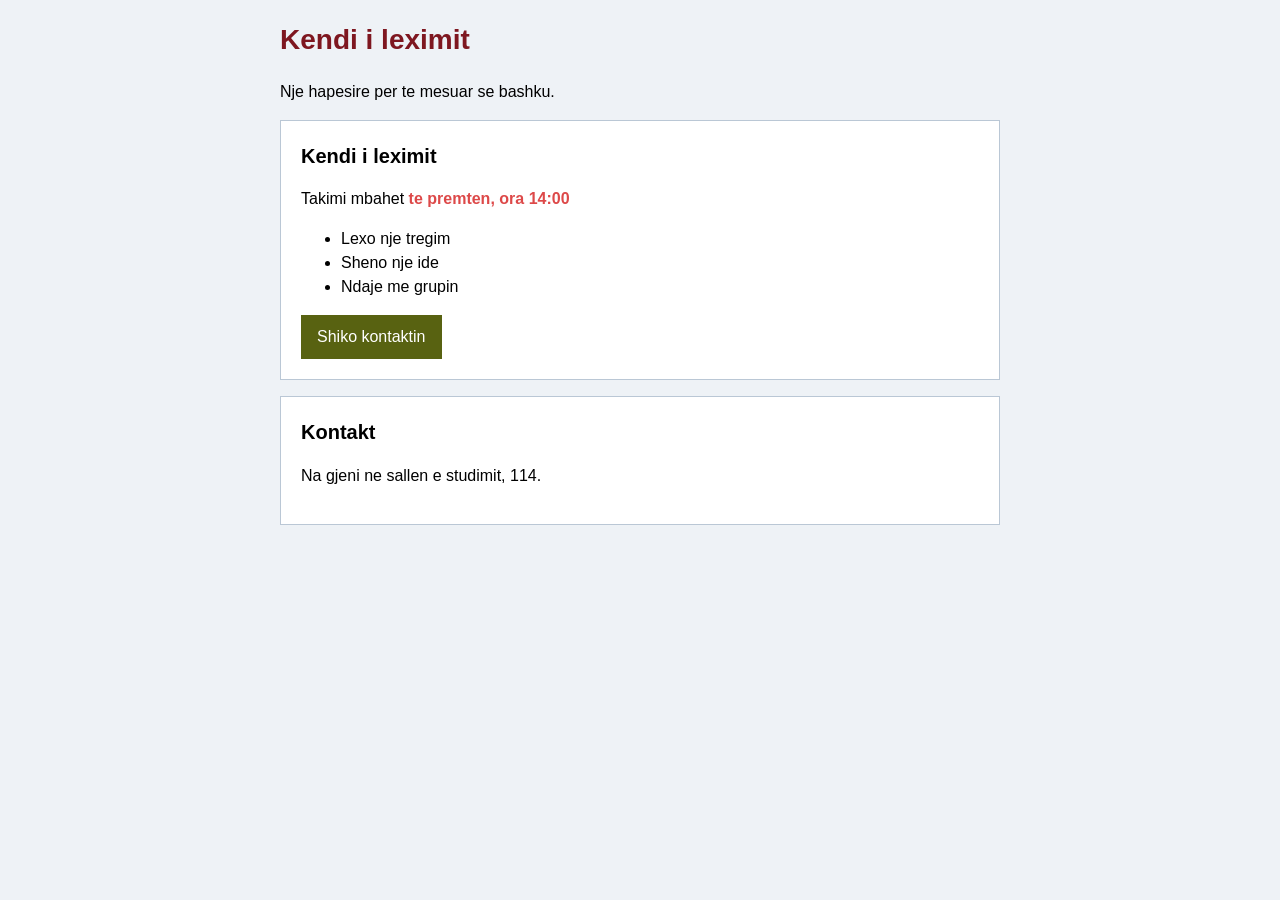
<file: JavaV/index.html>
<!DOCTYPE html>
<head>
    <meta charset="UTF-8">
    <meta name="viewport" content="width=device-width, initial-scale=1.0">
    <title>Kendi i leximit</title>

    <link rel="stylesheet" href="style.css">
</head>

<body>
    <main class="faqja">
        <h1> Kendi i leximit </h1>
        <p>Nje hapesire per te mesuar se bashku.</p>
        <section id="seksioni1" class="kuti">
             <h2>Kendi i leximit</h2>
               <p>Takimi mbahet <span class="theks">te premten, ora 14:00</span></p>
            <ul>
                <li>Lexo nje tregim</li>
                <li>Sheno nje ide</li>
                <li>Ndaje me grupin</li>
            </ul>
            <a class="buton" href="#seksioni2"> Shiko kontaktin </a>
        </section>
       
        <section id="seksioni2" class="kuti">
            <h2>Kontakt</h2>
            <p>Na gjeni ne sallen e studimit, 114.</p>
        </section>
    </main>
</body>
</hmlt>
</file>
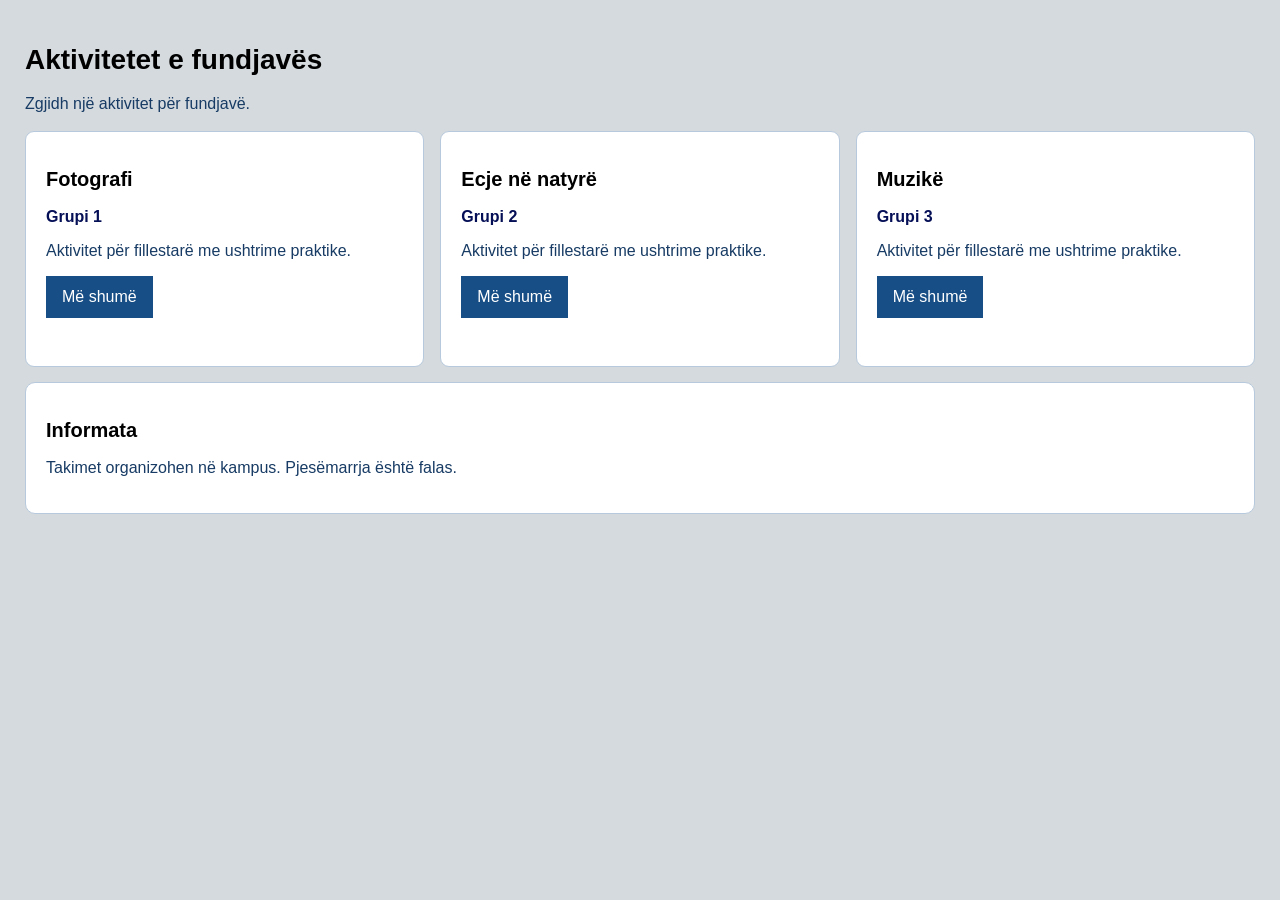
<file: JavaVI/index.html>
<!DOCTYPE html>
<html lang="sq">
<head>
    <meta charset="UTF-8">
    <meta name="viewport" content="width=device-width, initial-scale=1.0">
    <title>Aktivitetet e fundjavës</title>
    <link rel="stylesheet" href="style.css">
</head>

<body>

    <h1>Aktivitetet e fundjavës</h1>

    <p>Zgjidh një aktivitet për fundjavë.</p>

    <div class="aktivitetet">

        <section id="Fotografi">
            <h2>Fotografi</h2>
            <p>Grupi 1</p>
            <p>Aktivitet për fillestarë me ushtrime praktike.</p>
            <a href="#fotografi">Më shumë</a>
        </section>

        <section id="ecje">
            <h2>Ecje në natyrë</h2>
            <p>Grupi 2</p>
            <p>Aktivitet për fillestarë me ushtrime praktike.</p>
            <a href="#ecje">Më shumë</a>
        </section>

        <section id="muzike">
            <h2>Muzikë</h2>
            <p>Grupi 3</p>
            <p>Aktivitet për fillestarë me ushtrime praktike.</p>
            <a href="#muzike">Më shumë</a>
        </section>

    </div>

    <section>
        <h2>Informata</h2>
        <p>Takimet organizohen në kampus. Pjesëmarrja është falas.</p>
    </section>

</body>
</html>
</file>
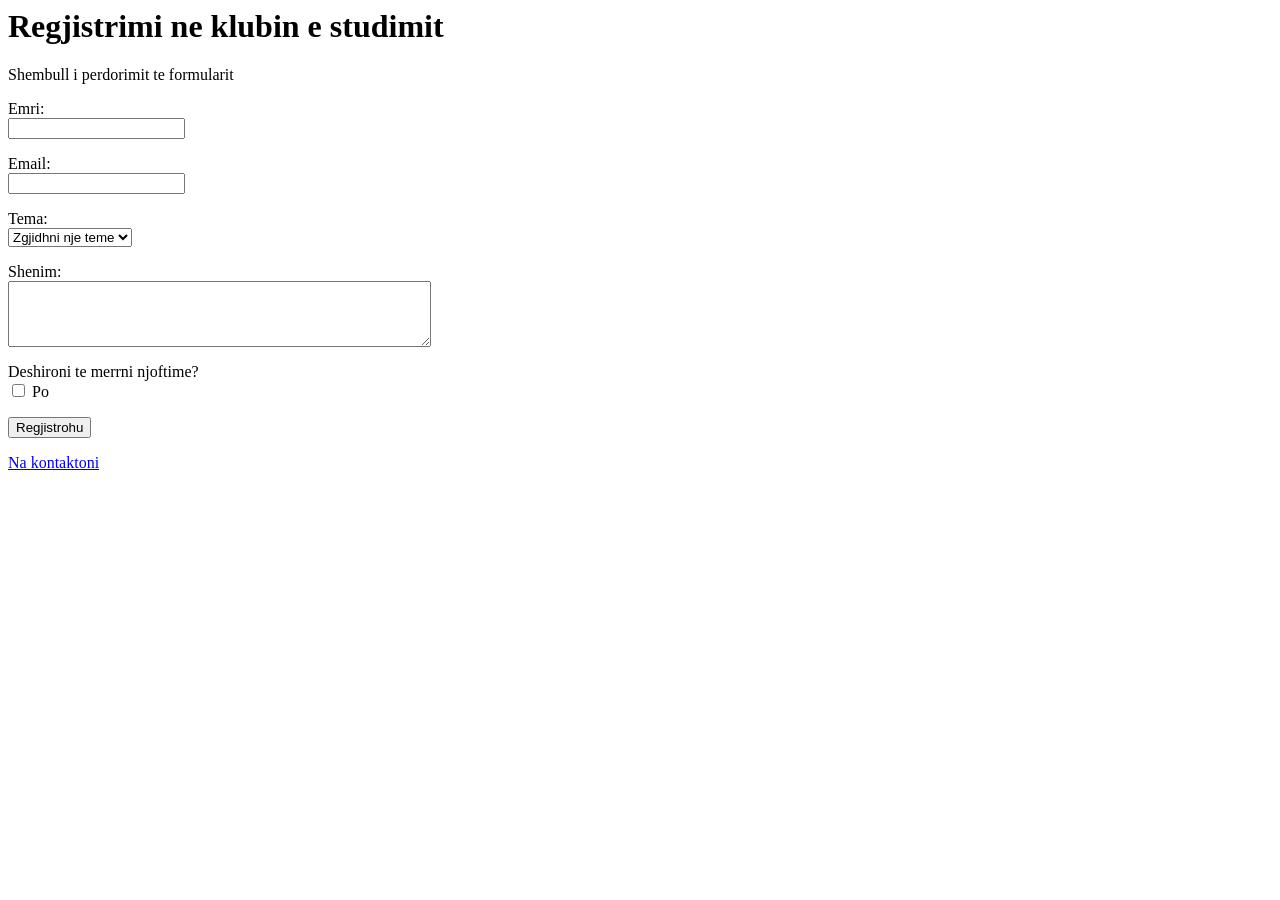
<file: Java III/formulari.html>
<formulari html>
<html>
    <head>
        <title>Formular per klubin e studimit</title>    

        <!--<link rel="stylesheet" href="style.css">-->
    
    </head>
    <body>
        <h1>Regjistrimi ne klubin e studimit </h1>   
        
        <p>Shembull i perdorimit te formularit</p>


        <form action="fshmn.html" method="post">
            <p>
                <label for="emri">Emri:</label> <br>
                <input type="text" id="emri" name="emri" required>
            </p>
            <p>
                <label for="email"> Email: </label><br>
                <input type="email" id="email" name="email" required>
            </p>
            <p>
                <label for="tema"> Tema: </label><br>
                <select id="tema" name="tema" required>
                <option value="">Zgjidhni nje teme</option>
                <option value="matematike">Matematike</option>
                <option value="informatike">Informatike</option>
                <option value="fizike">Fizik</option>
               
                </select>
            </p>
            <p>
                 <label for="shenim"> Shenim: </label><br>
                 <textarea id="shenim" name="shenim" rows="4" cols="50"></textarea>                 
            </p>

            <p>
                <label for="njoftim">Deshironi te merrni njoftime?</label><br>
                <input type="checkbox" id="njoftime" name="njoftim" value="po"> Po

            </p>
            <p>
                 <input type="submit" value="Regjistrohu">
            </p>

        </form>

        <a href="mailto:dafina2005hamiti@gamil.com">
            Na kontaktoni   
        </a>
    </body>
</html>
</formulari>
</file>
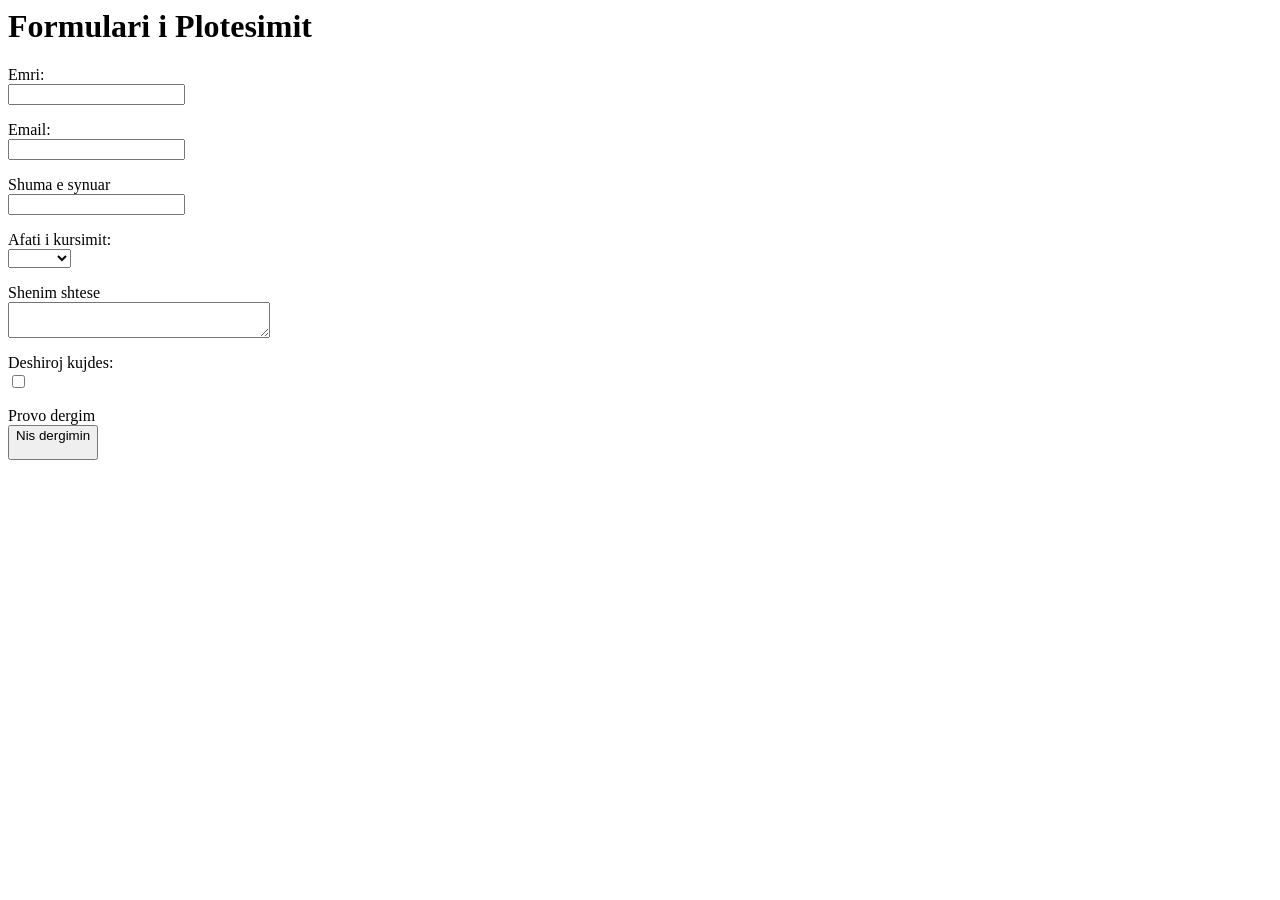
<file: Java III/JavaIII.html>
<JavaIII>
<html lang="sq">
    <head>
    <meta charset="UTF-8">
    <meta name="viewport" content="width=device-width, initial-scale=1.0">
    <title>Formulari</title>
    </head>

    <body>

    <h1>Formulari i Plotesimit</h1>

    <form action="forma.html" method="get">
        
        <!-- Fushat tuaja -->
            <p>
            <label for="emri">Emri:</label> <br>
            <input type="text" id="emri" name="emri" required>
            </p>
            <p>
                <label for="email"> Email: </label><br>
                <input type="email" id="email" name="email" required>
            </p>
            <p>
                <label for="shuma e synuar"> Shuma e synuar </label><br>
                <input type="number" id="number" name="number" required min="1" step="1"> 
            </p>

            <p>
                <label for="Afati i kursimit"> Afati i kursimit: </label><br>
                <select id="Afati i kursimit" name="Afati i kursimit" required>
                <option value=""> </option>
                <option value="1 muaj">1 muaj</option>
                <option value="3 muaj">3 muaj</option>
                <option value="6 muaj">6 muaj</option>
                </select>
            </p>
            <p>
                <label for="Shenim shtes"> Shenim shtese </label><br>
                <textarea id="Shenim shtese" name="Shenim shtese" rows="2" cols="30" optional></textarea> 
            </p>
            <p>
                <label for="Deshiroj kujdes"> Deshiroj kujdes:</label><br>
                <input type="checkbox" id="Deshiroj kujdes" name="Deshiroj kujdes" optional> 
            </p>
             <p>
                <label for="Provo dergim"> Provo dergim</label><br>
                <button type="Nis dergimin" id="Provo dergim" name="Provo dergim" > Nis dergimin

            </p>
                
        
    
</body>
</html>
</JavaIII>
</file>
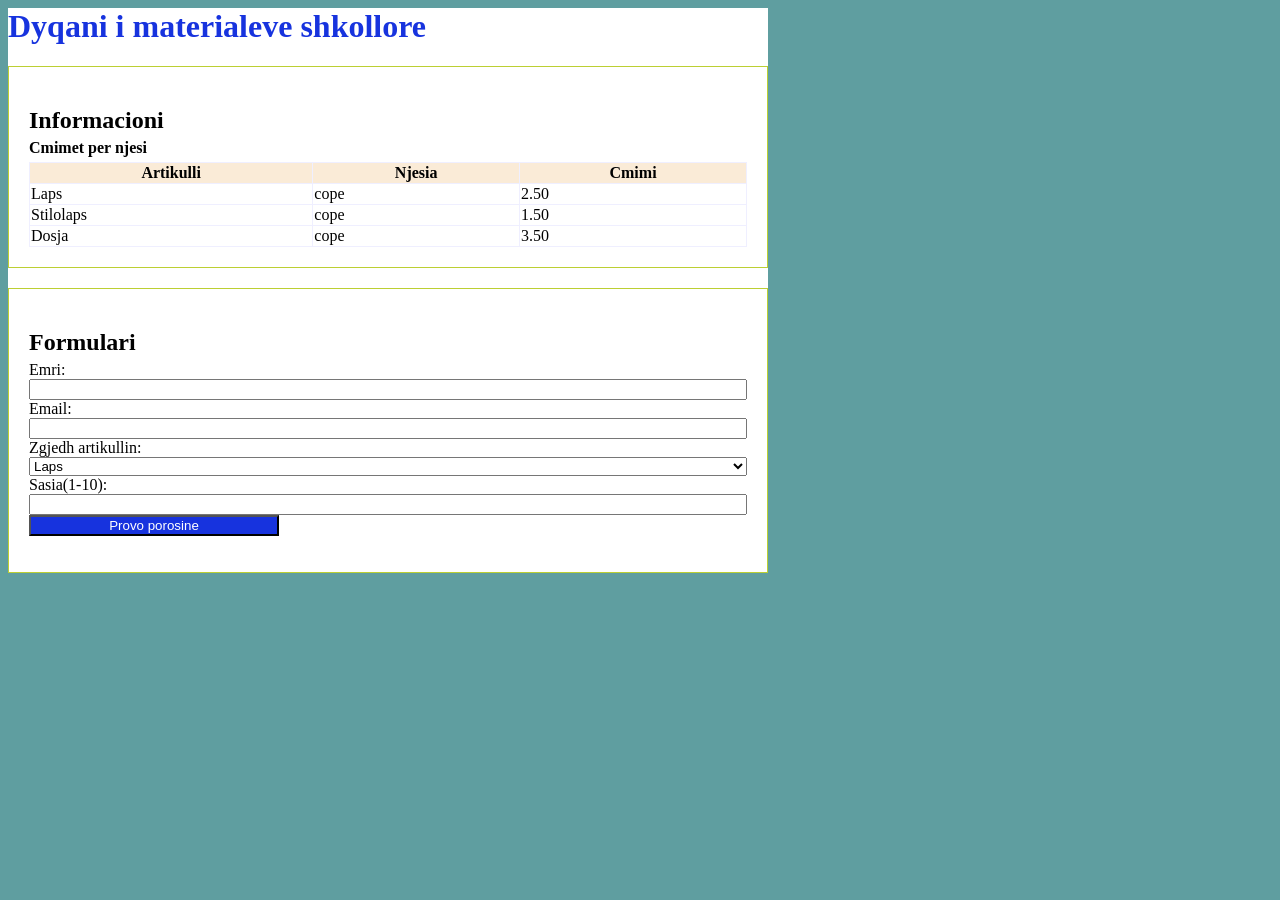
<file: JavaVII/JavaVII.html>
<html>
    <head>
        <title>Java VII - Persertije shembulli Dyqani i materialeve shkollore</title>
        <link rel="stylesheet" href="style.css">
    </head>
    <body>
        <main>
        <h1>Dyqani i materialeve shkollore</h1>
        <section>
            <h2>Informacioni</h2>
            <table>
                <caption>Cmimet per njesi</caption>
                <thead>
                    <tr>
                        <th>Artikulli</th>
                        <th>Njesia</th>
                        <th>Cmimi</th>
                    </tr>
                </thead>
                <tbody>
                    <tr>
                        <td>Laps</td>
                        <td>cope</td>
                        <td>2.50</td>
                    </tr>
                <tr>
                    <td>Stilolaps</td>
                    <td>cope</td>
                    <td>1.50</td>
                </tr>
                <tr>
                    <td>Dosja</td>
                    <td>cope</td>
                    <td>3.50</td>
                </tr>
            </tbody>                     
            </table>
        </section>
        <section>
            <h2>Formulari</h2>
            <form method="post" action="dyqani.php">
                <div class="fushe">
                    <label for="emri">Emri:</label>
                    <input type="text" id="emri" name="emri" required>  
                </div>
                <div class="fushe">
                    <label for="email">Email:</label>
                    <input type="email" id="email" name="email" required>
                </div>
                <div class="fushe">
                    <label for="artikulli">Zgjedh artikullin:</label>
                    <select name="artikulli" id="artikulli">
                        <option value="laps">Laps</option>
                        <option value="stilolaps">Stilolaps</option>
                        <option value="dosja">Dosja</option>
                    </select> 
                </div>
                <div class="fushe">
                    <label for="sasia">Sasia(1-10):</label>
                    <input type="number" id="sasia" name="sasia" min="1" max="10" step="1" required><br>
                </div>
               <button type="submit">Provo porosine</button>
            </form>
        </section>
    </main>
    </body>
</htm>
</file>
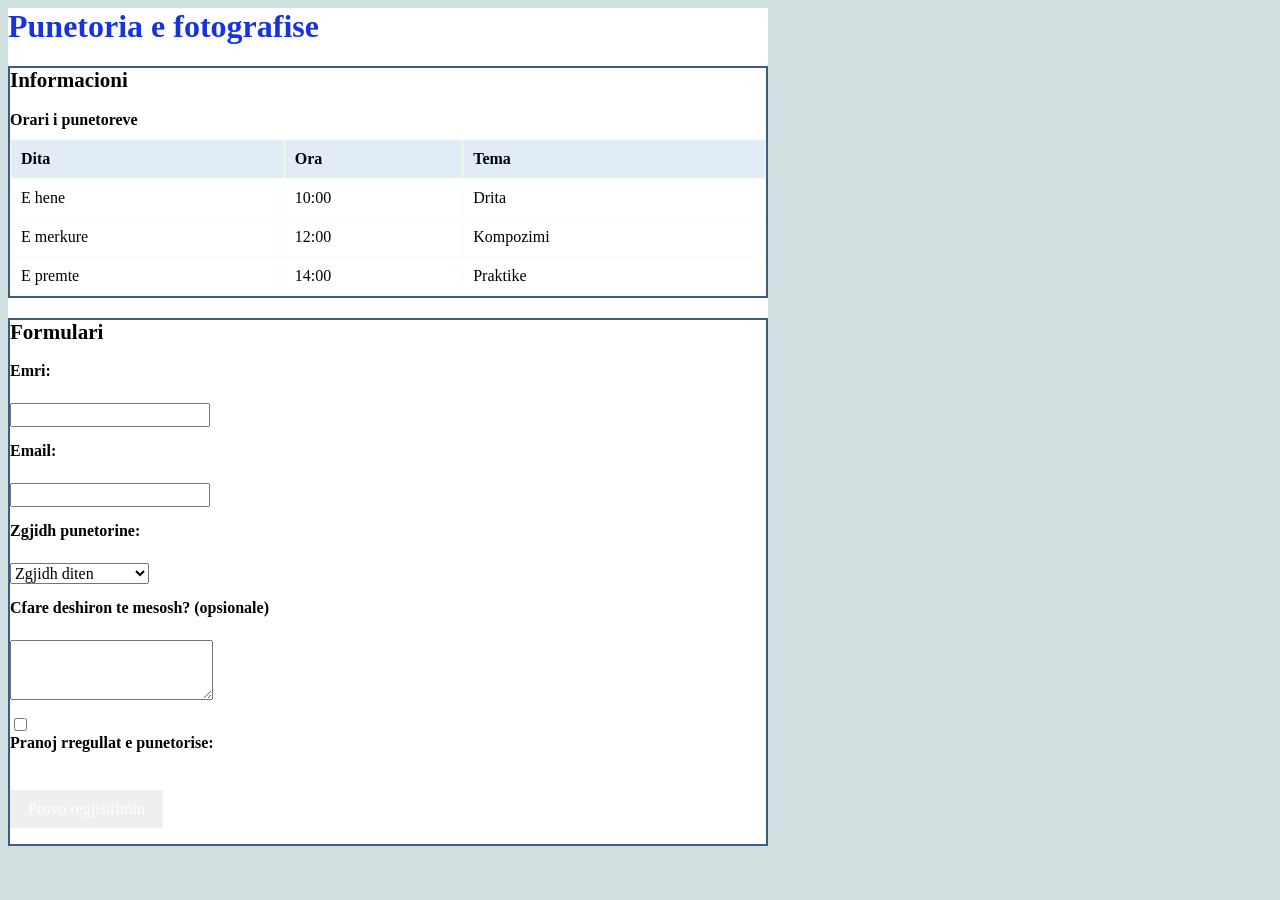
<file: JavaVII/JavaVIII.html>
<html>
    <head>
        <title>Java VII - Persertije shembulli Dyqani i materialeve shkollore</title>
        <link rel="stylesheet" href="sstyle.css">
    </head>
    <body>
        <main>
            <h1>Punetoria e fotografise</h1>
            <section>
                <h2>Informacioni</h2>
                <table>
                    <caption>Orari i punetoreve</caption>
                    <thead>
                        <tr>
                            <th>Dita</th>
                            <th>Ora</th>
                            <th>Tema</th>
                        </tr>  
                    </thead>
                    <tbody>
                        <tr>
                            <td>E hene</td>
                            <td>10:00</td>
                            <td>Drita</td>
                        </tr>
                        <tr>
                            <td>E merkure</td>
                            <td>12:00</td>
                            <td>Kompozimi</td>
                        </tr>
                        <tr>
                            <td>E premte</td>
                            <td>14:00</td>
                            <td>Praktike</td>
                        </tr>
                    </tbody>
                </table>
            </section> 
            <section>
                <h2>Formulari</h2>
                <form method="post" action="punetoria.png">
                    <div class="fushe">
                        <label for="emri">Emri:</label><br>
                        <input type="text" id="emri" name="emri" required><br>
                    </div>
                    <div class="fushe">
                        <label for="email">Email:</label><br>
                        <input type="text" id="email" name="email" required><br>
                    </div>
                    <div class="fushe">
                        <label for="dita">Zgjidh punetorine:</label><br>
                        <select name="dita" id="dita">
                            <option value="zgjidh">Zgjidh diten</option>
                            <option value="hene">E hene - 10:00</option>
                            <option value="merkure">E merkure - 12:00</option>
                            <option value="premte">E premte - 14:00</option>
                        </select> <br>
                    </div>
                    <div class="fushe">
                        <label for="shenim">Cfare deshiron te mesosh? (opsionale)</label><br>
                        <textarea id="shenim" name="shenim" rows="3" ></textarea><br>
                    </div>
                    <div class="fushe">
                        <input id="rregullat" name="rregullat" type="checkbox" value="po" required>
                        <label for="rregullat">Pranoj rregullat e punetorise:</label><br>
                    </div>
                    <button type="submit">Provo regjistrimin</button>
                </form>
            </section>
        </main>
    </body>
</file>
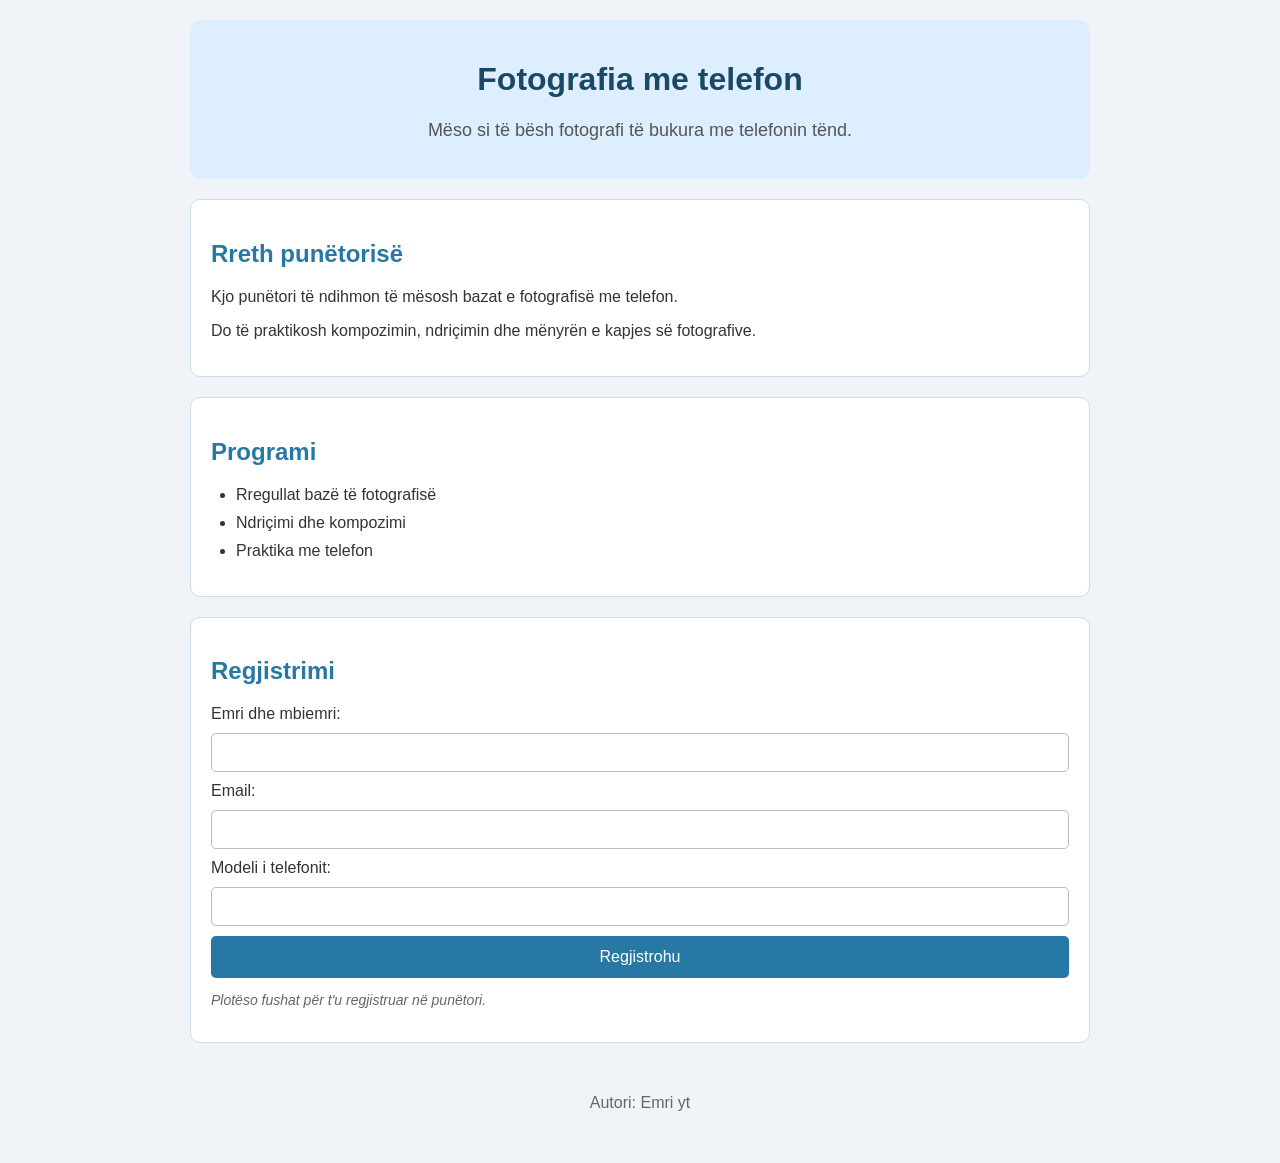
<file: JavaIV/JavaIV/Java4.html>
<!doctype html>
<html lang="sq">
<head>
  <meta charset="UTF-8">
  <meta name="viewport" content="width=device-width, initial-scale=1">
  <title>Fotografia me telefon</title>
  <link rel="stylesheet" href="style.css">
</head>
<body>
  <div class="faqja">
    <header>
      <h1>Fotografia me telefon</h1>
      <p class="hyrja">Mëso si të bësh fotografi të bukura me telefonin tënd.</p>
    </header>
    <main>
      <section class="kuti">
        <h2>Rreth punëtorisë</h2>
        <p>Kjo punëtori të ndihmon të mësosh bazat e fotografisë me telefon.</p>
        <p>Do të praktikosh kompozimin, ndriçimin dhe mënyrën e kapjes së fotografive.</p>
      </section>

      <section class="kuti">
        <h2>Programi</h2>
        <ul>
          <li>Rregullat bazë të fotografisë</li>
          <li>Ndriçimi dhe kompozimi</li>
          <li>Praktika me telefon</li>
        </ul>
      </section>

      <section class="kuti">
        <h2>Regjistrimi</h2>
        <form action="#" method="post">
          <label for="emri">Emri dhe mbiemri:</label>
          <input type="text" id="emri" name="emri" required>

          <label for="email">Email:</label>
          <input type="email" id="email" name="email" required>

          <label for="telefoni">Modeli i telefonit:</label>
          <input type="text" id="telefoni" name="telefoni" required>

          <input type="submit" value="Regjistrohu">
        </form>

        <p class="shenim">Plotëso fushat për t'u regjistruar në punëtori.</p>
      </section>
    </main>

    <footer>
      <p>Autori: Emri yt</p>
    </footer>
  </div>
</body>
</html>
</file>
<file: JavaV/style.css>
/* 1. Modeli i kutise */
* {
    box-sizing: border-box;
}

/* 2. Pamja e faqes */
body {
    margin: 0;
    font-family: Arial, sans-serif;
    line-height: 1.5;
    color: black;
    background: #eef2f6;
}

/* 3. Permasat e faqes */
.faqja {
    width: 100%;
    max-width: 720px;
    margin: 0 auto;
    padding: 20;
}

/* 4. Titulli kryesor */
h1 {
    font-size: 28px;
    color: #7e1720;
}

/* 5. Titujt e seksioneve */
h2 {
    font-size: 20px;
    margin-top: 0;
}

/* 6. Kutitë e permbajtjes */
.kuti {
    background: white;
    padding: 20px;
    border: 1px solid #bac7d5;
    margin-bottom: 16px;
}

/* 7. Teksti i theksuar */
.theks {
    color: #dd4949;
    font-weight: bold;
}

/* 8. Butoni */
.buton {
    display: inline-block;
    background: #586211;
    color: white;
    padding: 10px 16px;
    text-decoration: none;
}

/* 9. Kur vendosim mausin mbi buton */
.buton:hover {
    background: #090c00;
}

/* 10. Kur navigojme me tastieren Tab */
a:focus-visible {
    outline: 3px solid #fffdfb;
    outline-offset: 10px;
}
</file>
<file: JavaVI/style.css>
body {
    font-family: Arial, sans-serif;
    background-color: #d5dade;
    margin: 0;
    padding: 25px;
    color: #173b64;
}

h1 {
    color: black;
    font-size: 28px;
}

body > p {
    margin-bottom: 18px;
}

section {
    background-color: white;
    border: 1px solid #b7c9dc;
    border-radius: 9px;
    padding: 20px;
    box-sizing: border-box;
}

.aktivitetet {
    display: grid;
    grid-template-columns: repeat(3, 1fr);
    gap: 16px;
}

.aktivitetet section {
    min-height: 236px;
    margin: 0;
}

h2 {
    font-size: 20px;
    color: black;
}

.aktivitetet section p:first-of-type {
    color: #050f56;
    font-weight: bold;
}

a {
    display: inline-block;
    background-color: #174e85;
    color: white;
    text-decoration: none;
    padding: 12px 16px;
}

a:hover {
    background-color: #2876b5;
}

.aktivitetet + section {
    width: 100%;
    display: block;
    box-sizing: border-box;
    margin-top: 15px;
    border-radius: 10px;
}
</file>
<file: JavaVII/style.css>
body {
    background-color: cadetblue;
}
main {
    max-width: 760;
    padding: 2opx;
    background-color: white;
}
h1 {
    color: #1733DE;
}
section {
    border: 1px solid #bccf33;
    padding: 20px;
    margin-bottom: 20px;
}
table {
    width: 100%;
    border-collapse: collapse;
}
th, td {
    border: 1px solid #efefff;
}
caption {
    text-align: left;
    font-weight: bold;
    margin-bottom: 5px;
}
thead {
    background-color: antiquewhite;
}
h2 {
    margin-bottom: 5px;
}
label {
    display: block;
}
.fush {
    margin-bottom: 10px;
}
input, select, textarea, button {
    width: 100%;
}
button {
    background-color: #1733DE;
    color: white;
    width: 250px;
}
.shenim {
    color: #ef5685;
    font-size: 14px;
}
button:hover {
    background-color: #175321;
}
</file>
<file: JavaVII/sstyle.css>
body {
    background-color: rgb(208, 223, 224);
}

main {
    max-width: 760;
    padding: 2opx;
    background-color: white;
}

h1 {
    color: #1733DE;
}

section {
    border: 2px solid #405b84;
    padding: px;
    margin-bottom: 20px;
}

table {
    width: 100%;
    border-collapse: collapse;
}

th, td {
    border: 1px solid #f4ffef;
    padding: 10px;
    text-align: left;
}

caption {
    text-align: left;
    font-weight: bold;
    margin-bottom: 10px;
}

thead {
    background-color: #e2ecf7;
}

h2 {
    font-size: 21px;
    margin-top: 0;
}

label {
    display: block;
    margin-bottom: 5px;
    font-weight: bold;
}

.fushe {
    margin-bottom: 15px;
}

input, select, textarea, button {
    font: inherit;
}

input. select, textarea {
    width: 100%;
    border: 1px solid #54748b;
    padding: 9px;
}

button {
    background-color: #17473;
    color: white;
    border: 0;
    padding: 10px 18px;
    cursor: pointer;
}
.shenim {
    color: #475569;
    font-size: 14px;
}
button:hover {
    background-color: #103452;
}

input:focus-visible, select:focus-visible,textarea:focus-visible, button:focus-visible {
    outline: 3px solid #a34b00;
    outline-offset: 2px;
}
.zgjedhje { 
    display: flex; 
    gap: 8px; 
    align-items: flex-start; 
}

.zgjedhje input { 
    width: auto; 
    margin-top: 6px; 
}

.zgjedhje label { 
    font-weight: normal; 
}

textarea { 
    resize: vertical; 
}
</file>
<file: JavaIV/JavaIV/style.css>
/* Stili i pergjithshem i faqes */
body {
    font-family: Arial, sans-serif;
    background-color: #f0f4f8;
    margin: 0;
    padding: 20px;
    color: #333;
}

/* Pjesa kryesore e faqes */
.faqja {
    max-width: 900px;
    margin: 0 auto;
}

/* Titulli kryesor */
header {
    text-align: center;
    background-color: #dceeff;
    padding: 20px;
    border-radius: 10px;
}

h1 {
    color: #1b4965;
}

/* Paragrafi hyrës */
.hyrja {
    color: #555;
    font-size: 18px;
}

/* Seksionet */
.kuti {
    background-color: white;
    margin-top: 20px;
    padding: 20px;
    border-radius: 10px;
    border: 1px solid #d0dce5;
}

/* Titujt e seksioneve */
h2 {
    color: #2878a5;
}

/* Lista */
ul {
    padding-left: 25px;
}

li {
    margin-bottom: 10px;
}

/* Formulari */
form {
    display: flex;
    flex-direction: column;
    gap: 10px;
}

input[type="text"],
input[type="email"] {
    padding: 10px;
    border: 1px solid #bbb;
    border-radius: 5px;
    font-size: 15px;
}

/* Butoni */
input[type="submit"] {
    background-color: #2878a5;
    color: white;
    padding: 12px;
    border: none;
    border-radius: 5px;
    cursor: pointer;
    font-size: 16px;
}

input[type="submit"]:hover {
    background-color: #1b4965;
}

/* Shenimi */
.shenim {
    color: #666;
    font-size: 14px;
    font-style: italic;
}

/* Fundi i faqes */
footer {
    text-align: center;
    margin-top: 20px;
    padding: 15px;
    color: #666;
}
</file>
